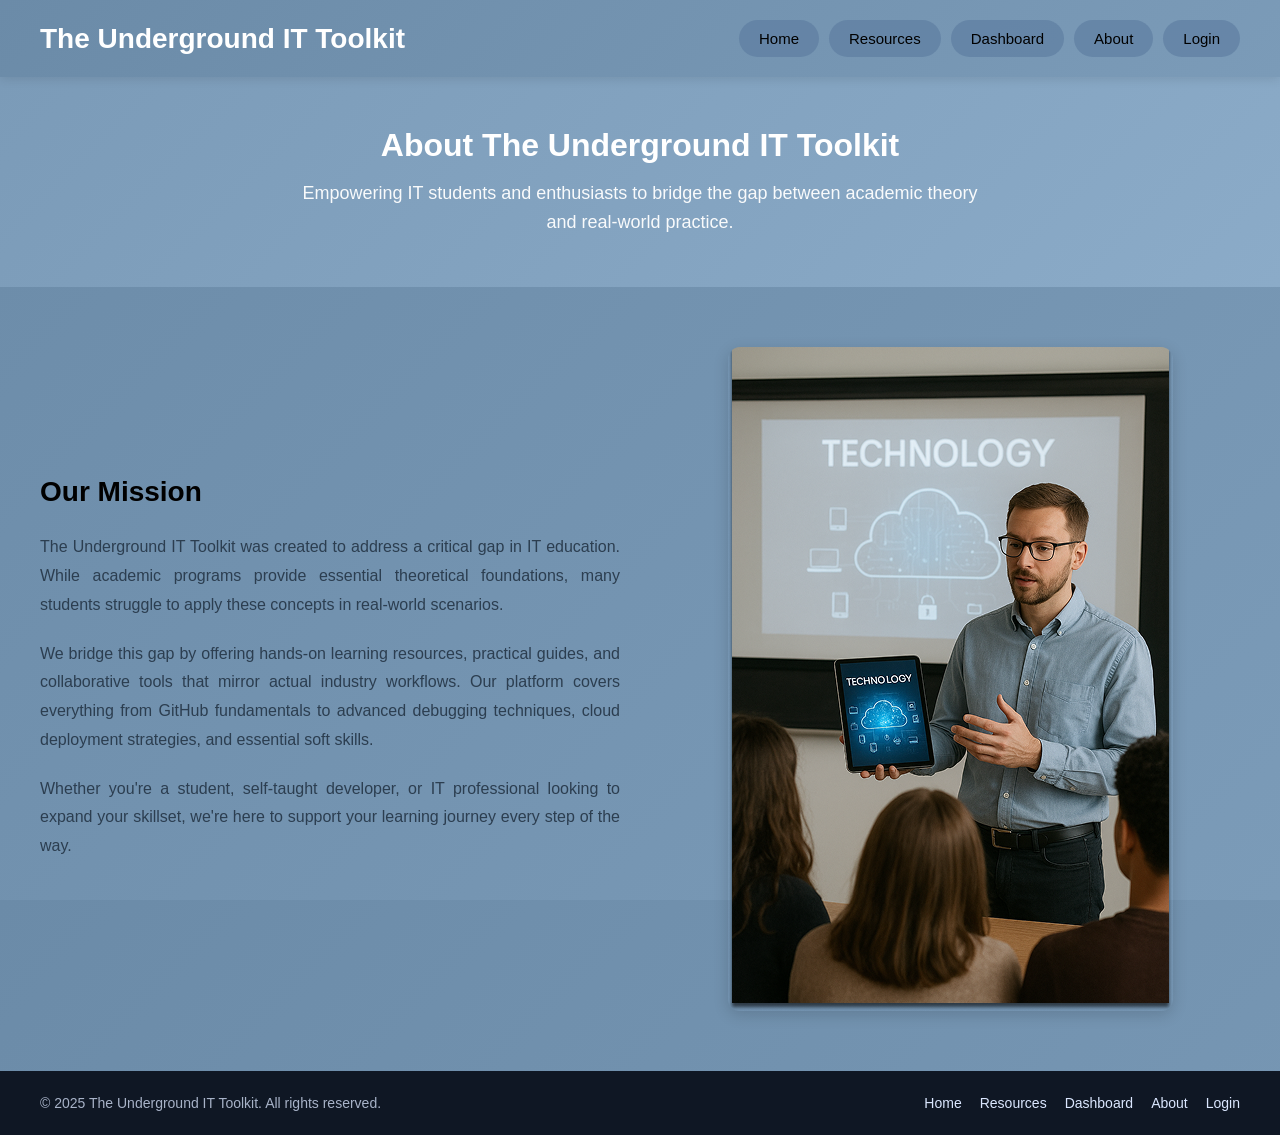
<file: about.html>
<!DOCTYPE html>
<html lang="en">
  <head>
    <meta charset="UTF-8" />
    <meta name="viewport" content="width=device-width, initial-scale=1.0" />
    <title>About | The Underground IT Toolkit</title>
    <link rel="stylesheet" href="about.css" />
  </head>
  <body>
    <div class="top">
      <a href="index.html" class="logo"><h1>The Underground IT Toolkit</h1></a>
      <button class="hamburger" onclick="toggleMenu()">☰</button>
      <nav>
        <a href="home.html">Home</a>
        <a href="resources.html">Resources</a>
        <a href="dashboard.html">Dashboard</a>
        <a href="about.html">About</a>
        <a href="login.html">Login</a>
      </nav>
    </div>

    <div class="upper">
      <h2 class="title-upper">About The Underground IT Toolkit</h2>
      <p class="p-upper">Empowering IT students and enthusiasts to bridge the gap between academic theory and real-world practice.</p>
    </div>

    <section class="mission-section">
      <div class="mission-content">
        <h3>Our Mission</h3>
        <p>
          The Underground IT Toolkit was created to address a critical gap in IT education. While academic programs provide essential theoretical foundations, many students struggle to apply these concepts in real-world scenarios.
        </p>
        <p>
          We bridge this gap by offering hands-on learning resources, practical guides, and collaborative tools that mirror actual industry workflows. Our platform covers everything from GitHub fundamentals to advanced debugging techniques, cloud deployment strategies, and essential soft skills.
        </p>
        <p>
          Whether you're a student, self-taught developer, or IT professional looking to expand your skillset, we're here to support your learning journey every step of the way.
        </p>
      </div>
      <div class="mission-image">
        <img src="about_logo.png" alt="Underground IT Toolkit Logo" />
      </div>
    </section>
    <footer>
      <div class="footer-left">
        <p>© 2025 The Underground IT Toolkit. All rights reserved.</p>
      </div>
      <div class="footer-right">
        <nav class="footer-nav" aria-label="footer navigation">
          <a href="home.html">Home</a>
          <a href="resources.html">Resources</a>
          <a href="dashboard.html">Dashboard</a>
          <a href="about.html">About</a>
          <a href="login.html">Login</a>
        </nav>
      </div>
    </footer>

    <script src="about.js"></script>
  </body>
</html>
</file>
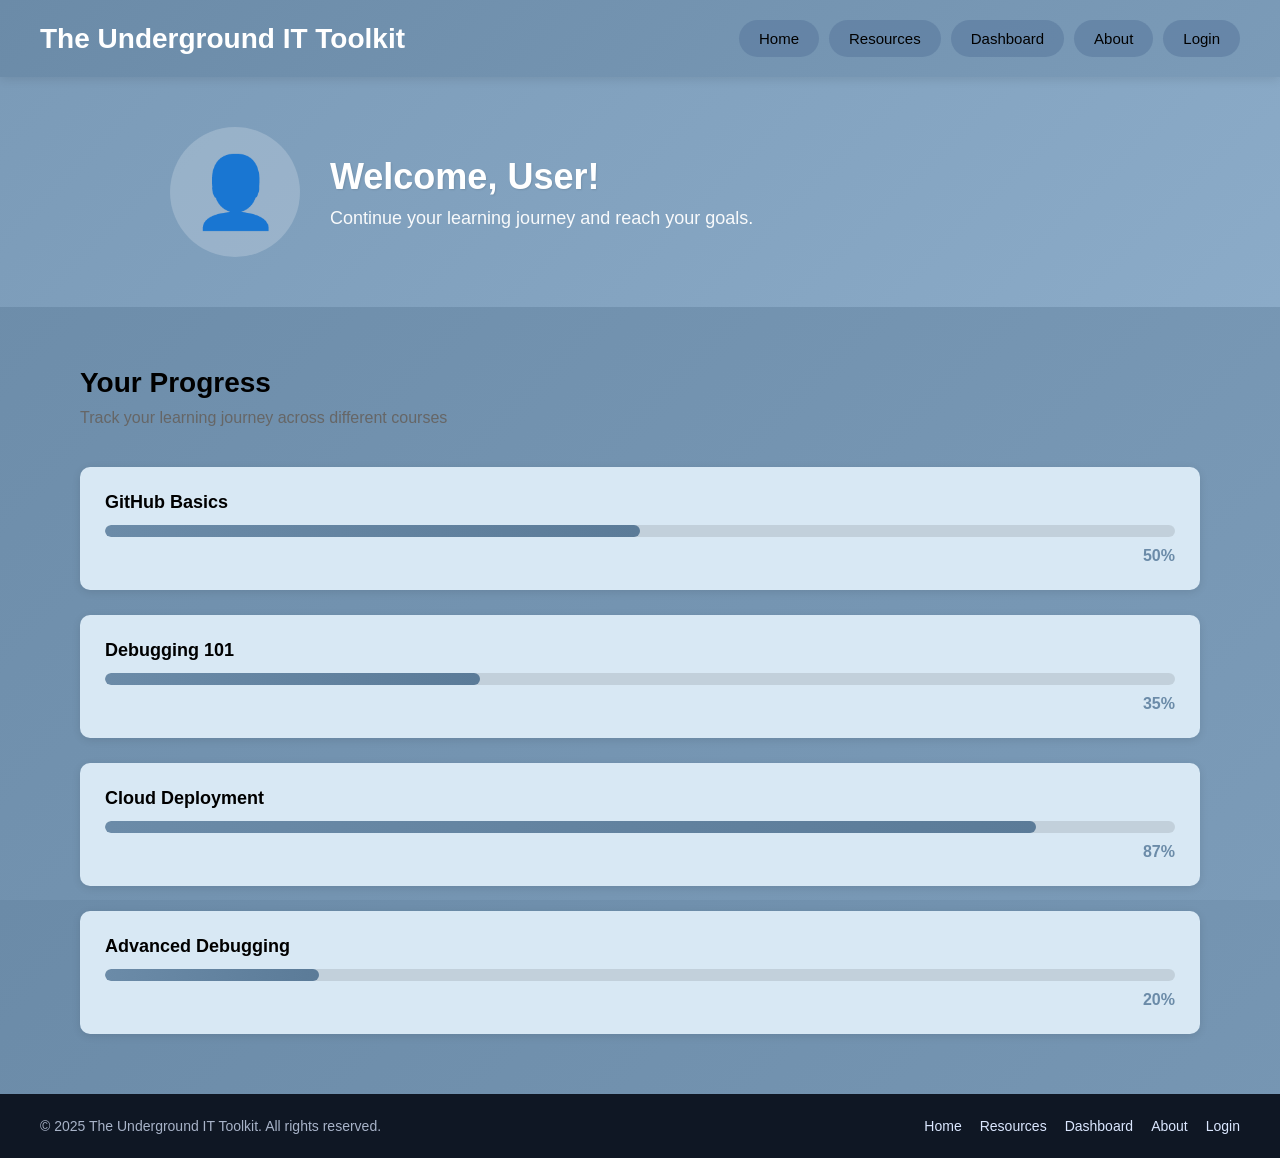
<file: dashboard.html>
<!DOCTYPE html>
<html lang="en">
  <head>
    <meta charset="UTF-8" />
    <meta name="viewport" content="width=device-width, initial-scale=1.0" />
    <title>Dashboard | The Underground IT Toolkit</title>
    <link rel="stylesheet" href="dashboard.css" />
  </head>
  <body>
    <div class="top">
      <a href="index.html" class="logo"><h1>The Underground IT Toolkit</h1></a>
      <button class="hamburger" onclick="toggleMenu()">☰</button>
      <nav>
        <a href="home.html">Home</a>
        <a href="resources.html">Resources</a>
        <a href="dashboard.html">Dashboard</a>
        <a href="about.html">About</a>
        <a href="login.html">Login</a>
      </nav>
    </div>

    <div class="user-section">
      <div class="user-avatar">👤</div>
      <div class="user-info">
        <h2>Welcome, User!</h2>
        <p>Continue your learning journey and reach your goals.</p>
      </div>
    </div>

    <section class="progress-container">
      <h3>Your Progress</h3>
      <p class="progress-subtitle">Track your learning journey across different courses</p>

      <div class="progress-cards">
        <div class="progress-card">
          <div class="course-name">GitHub Basics</div>
          <div class="progress-bar">
            <div class="progress-fill" style="width: 50%;"></div>
          </div>
          <div class="progress-percent">50%</div>
        </div>

        <div class="progress-card">
          <div class="course-name">Debugging 101</div>
          <div class="progress-bar">
            <div class="progress-fill" style="width: 35%;"></div>
          </div>
          <div class="progress-percent">35%</div>
        </div>

        <div class="progress-card">
          <div class="course-name">Cloud Deployment</div>
          <div class="progress-bar">
            <div class="progress-fill" style="width: 87%;"></div>
          </div>
          <div class="progress-percent">87%</div>
        </div>

        <div class="progress-card">
          <div class="course-name">Advanced Debugging</div>
          <div class="progress-bar">
            <div class="progress-fill" style="width: 20%;"></div>
          </div>
          <div class="progress-percent">20%</div>
        </div>
      </div>
    </section>

    <script src="dashboard.js"></script>
    
    <footer>
      <div class="footer-left">
        <p>© 2025 The Underground IT Toolkit. All rights reserved.</p>
      </div>
      <div class="footer-right">
        <nav class="footer-nav" aria-label="footer navigation">
          <a href="home.html">Home</a>
          <a href="resources.html">Resources</a>
          <a href="dashboard.html">Dashboard</a>
          <a href="about.html">About</a>
          <a href="login.html">Login</a>
        </nav>
      </div>
    </footer>
  </body>
</html>
</file>
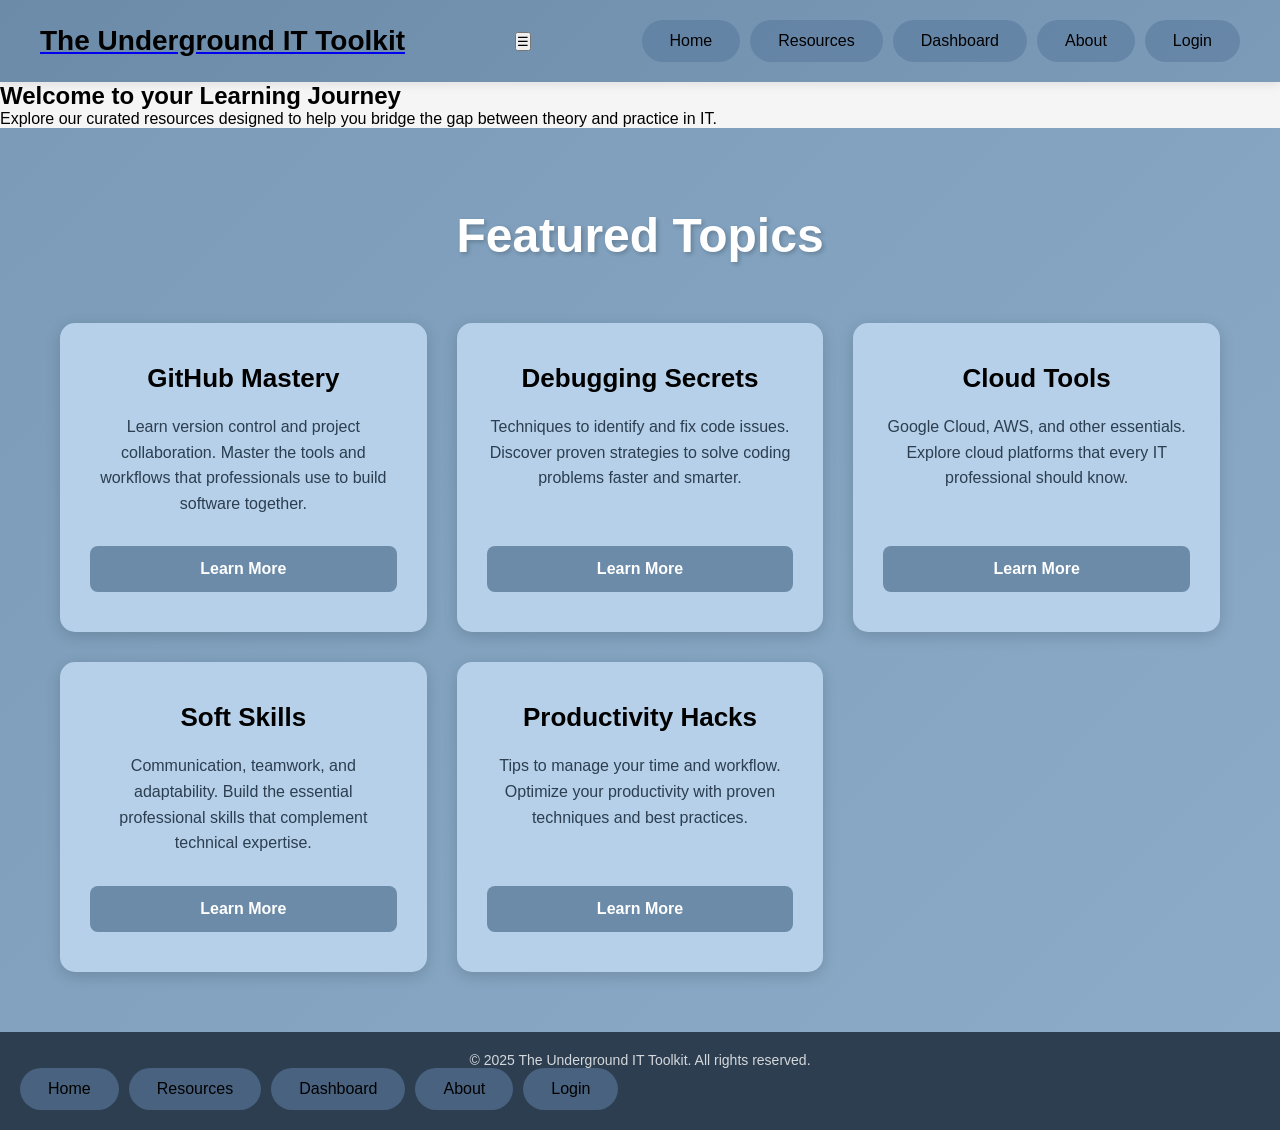
<file: home.html>
<!DOCTYPE html>
<html lang="en">
  <head>
    <meta charset="UTF-8" />
    <meta name="viewport" content="width=device-width, initial-scale=1.0" />
    <title>Home | The Underground IT Toolkit</title>
    <link rel="stylesheet" href="home.css" />
    <script src="home.js" defer></script>
  </head>
  <body>
    <div class="top">
      <a href="index.html" class="logo"><h1>The Underground IT Toolkit</h1></a>
      <button class="hamburger" onclick="toggleMenu()">☰</button>
      <nav>
        <a href="home.html">Home</a>
        <a href="resources.html">Resources</a>
        <a href="dashboard.html">Dashboard</a>
        <a href="about.html">About</a>
        <a href="login.html">Login</a>
      </nav>
    </div>
    <div class="upper">
        <h2 class="title-upper">Welcome to your Learning Journey</h2>
        <p class="p-upper">Explore our curated resources designed to help you bridge the gap between theory and practice in IT.</p>
    </div>

    <section class="content">
      <h2>Featured Topics</h2>
      <div class="cards">
        <div class="card">
          <h3>GitHub Mastery</h3>
          <p>
            Learn version control and project collaboration. Master the tools and workflows that professionals use to build software together.
          </p>
          <a href="#" class="btn">Learn More</a>
        </div>
        <div class="card">
          <h3>Debugging Secrets</h3>
          <p>
            Techniques to identify and fix code issues. Discover proven strategies to solve coding problems faster and smarter.
          </p>
          <a href="#" class="btn">Learn More</a>
        </div>
        <div class="card">
          <h3>Cloud Tools</h3>
          <p>
            Google Cloud, AWS, and other essentials. Explore cloud platforms that every IT professional should know.
          </p>
          <a href="#" class="btn">Learn More</a>
        </div>
        <div class="card">
          <h3>Soft Skills</h3>
          <p>
            Communication, teamwork, and adaptability. Build the essential professional skills that complement technical expertise.
          </p>
          <a href="#" class="btn">Learn More</a>
        </div>
        <div class="card">
          <h3>Productivity Hacks</h3>
          <p>
            Tips to manage your time and workflow. Optimize your productivity with proven techniques and best practices.
          </p>
          <a href="#" class="btn">Learn More</a>
        </div>
      </div>
    </section>
    <footer>
      <div class="footer-left">
        <p>© 2025 The Underground IT Toolkit. All rights reserved.</p>
      </div>

      <div class="footer-right">
        <nav class="footer-nav" aria-label="footer navigation">
          <a href="home.html">Home</a>
          <a href="resources.html">Resources</a>
          <a href="dashboard.html">Dashboard</a>
          <a href="about.html">About</a>
          <a href="login.html">Login</a>
        </nav>
      </div>
    </footer>
  </body>
</html>
</file>
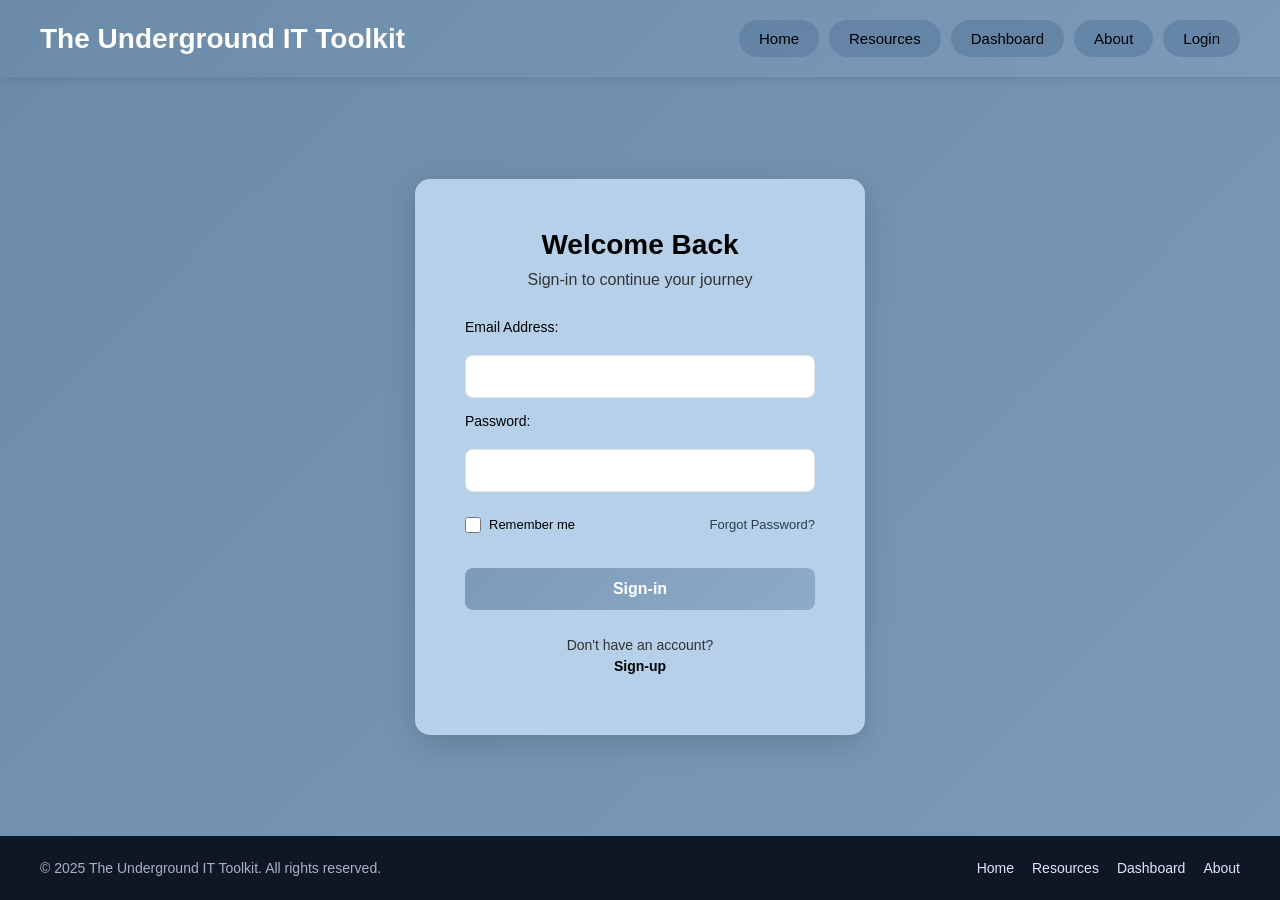
<file: login.html>
<!DOCTYPE html>
<html lang="en">
<head>
  <meta charset="UTF-8">
  <meta name="viewport" content="width=device-width, initial-scale=1.0">
  <title>Login | The Underground IT Toolkit</title>
  <link rel="stylesheet" href="login.css">
</head>
<body>
  <div class="top">
    <a href="index.html" class="logo"><h1>The Underground IT Toolkit</h1></a>
    <button class="hamburger" onclick="toggleMenu()">☰</button>
    <nav>
      <a href="index.html">Home</a>
      <a href="resources.html">Resources</a>
      <a href="dashboard.html">Dashboard</a>
      <a href="about.html">About</a>
      <a href="login.html">Login</a>
    </nav>
  </div>

  <section class="form-container">
    <div class="form-box">
      <h2>Welcome Back</h2>
      <p class="form-subtitle">Sign-in to continue your journey</p>
      <form>
        <label>Email Address:</label>
        <input type="email" required>
        <label>Password:</label>
        <input type="password" required>
        <div class="form-options">
          <label class="checkbox-label"><input type="checkbox"> Remember me</label>
          <a href="#" class="forgot-link">Forgot Password?</a>
        </div>
        <button class="btn-signin" type="submit">Sign-in</button>
      </form>
      <div class="form-footer">
        <p>Don't have an account?<br><a href="signup.html" class="signup-link">Sign-up</a></p>
      </div>
    </div>
  </section>

  <footer>
    <div class="footer-left">
      <p>© 2025 The Underground IT Toolkit. All rights reserved.</p>
    </div>
    <div class="footer-nav">
      <a href="index.html">Home</a>
      <a href="resources.html">Resources</a>
      <a href="dashboard.html">Dashboard</a>
      <a href="about.html">About</a>
    </div>
  </footer>

  <script src="login.js"></script>
</body>
</html>
</file>
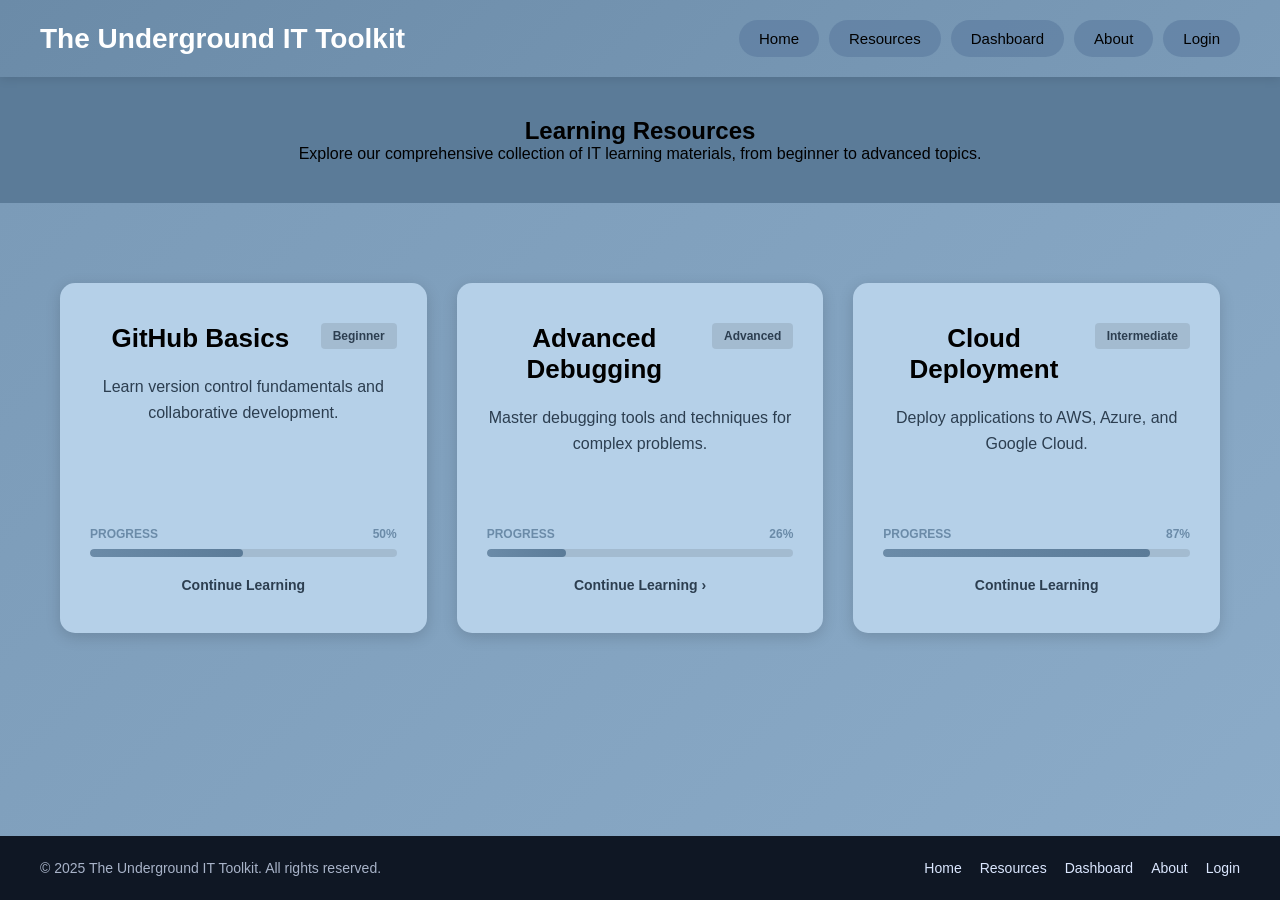
<file: resources.html>
<!DOCTYPE html>
<html lang="en">
  <head>
    <meta charset="UTF-8" />
    <meta name="viewport" content="width=device-width, initial-scale=1.0" />
    <title>Resources | The Underground IT Toolkit</title>
    <link rel="stylesheet" href="resources.css"/>
    <script src="resources.js" defer></script>
  </head>
  <body>
    <div class="top">
      <a href="index.html" class="logo"><h1>The Underground IT Toolkit</h1></a>
      <button class="hamburger" onclick="toggleMenu()">☰</button>
      <nav>
        <a href="home.html">Home</a>
        <a href="resources.html">Resources</a>
        <a href="dashboard.html">Dashboard</a>
        <a href="about.html">About</a>
        <a href="login.html">Login</a>
      </nav>
    </div>
    <div class="upper">
      <h2 class="title-upper">Learning Resources</h2>
      <p class="p-upper">Explore our comprehensive collection of IT learning materials, from beginner to advanced topics.</p>
    </div>

    <section class="content">
      <div class="cards">
        <div class="card">
          <div class="card-header">
            <h3>GitHub Basics</h3>
            <span class="level-badge">Beginner</span>
          </div>
          <p>Learn version control fundamentals and collaborative development.</p>
          <div class="progress-section">
            <div class="progress-label">
              <span>PROGRESS</span>
              <span class="progress-percent">50%</span>
            </div>
            <div class="progress-bar">
              <div class="progress-fill" style="width: 50%;"></div>
            </div>
          </div>
          <a href="#" class="continue-link">Continue Learning</a>
        </div>

        <div class="card">
          <div class="card-header">
            <h3>Advanced Debugging</h3>
            <span class="level-badge">Advanced</span>
          </div>
          <p>Master debugging tools and techniques for complex problems.</p>
          <div class="progress-section">
            <div class="progress-label">
              <span>PROGRESS</span>
              <span class="progress-percent">26%</span>
            </div>
            <div class="progress-bar">
              <div class="progress-fill" style="width: 26%;"></div>
            </div>
          </div>
          <a href="#" class="continue-link">Continue Learning ›</a>
        </div>

        <div class="card">
          <div class="card-header">
            <h3>Cloud Deployment</h3>
            <span class="level-badge">Intermediate</span>
          </div>
          <p>Deploy applications to AWS, Azure, and Google Cloud.</p>
          <div class="progress-section">
            <div class="progress-label">
              <span>PROGRESS</span>
              <span class="progress-percent">87%</span>
            </div>
            <div class="progress-bar">
              <div class="progress-fill" style="width: 87%;"></div>
            </div>
          </div>
          <a href="#" class="continue-link">Continue Learning</a>
        </div>
      </div>
    </section>

    <footer>
      <div class="footer-left">
        <p>© 2025 The Underground IT Toolkit. All rights reserved.</p>
      </div>
      <div class="footer-right">
        <nav class="footer-nav" aria-label="footer navigation">
          <a href="home.html">Home</a>
          <a href="resources.html">Resources</a>
          <a href="dashboard.html">Dashboard</a>
          <a href="about.html">About</a>
          <a href="login.html">Login</a>
        </nav>
      </div>
    </footer>
  </body>
</html>
</file>
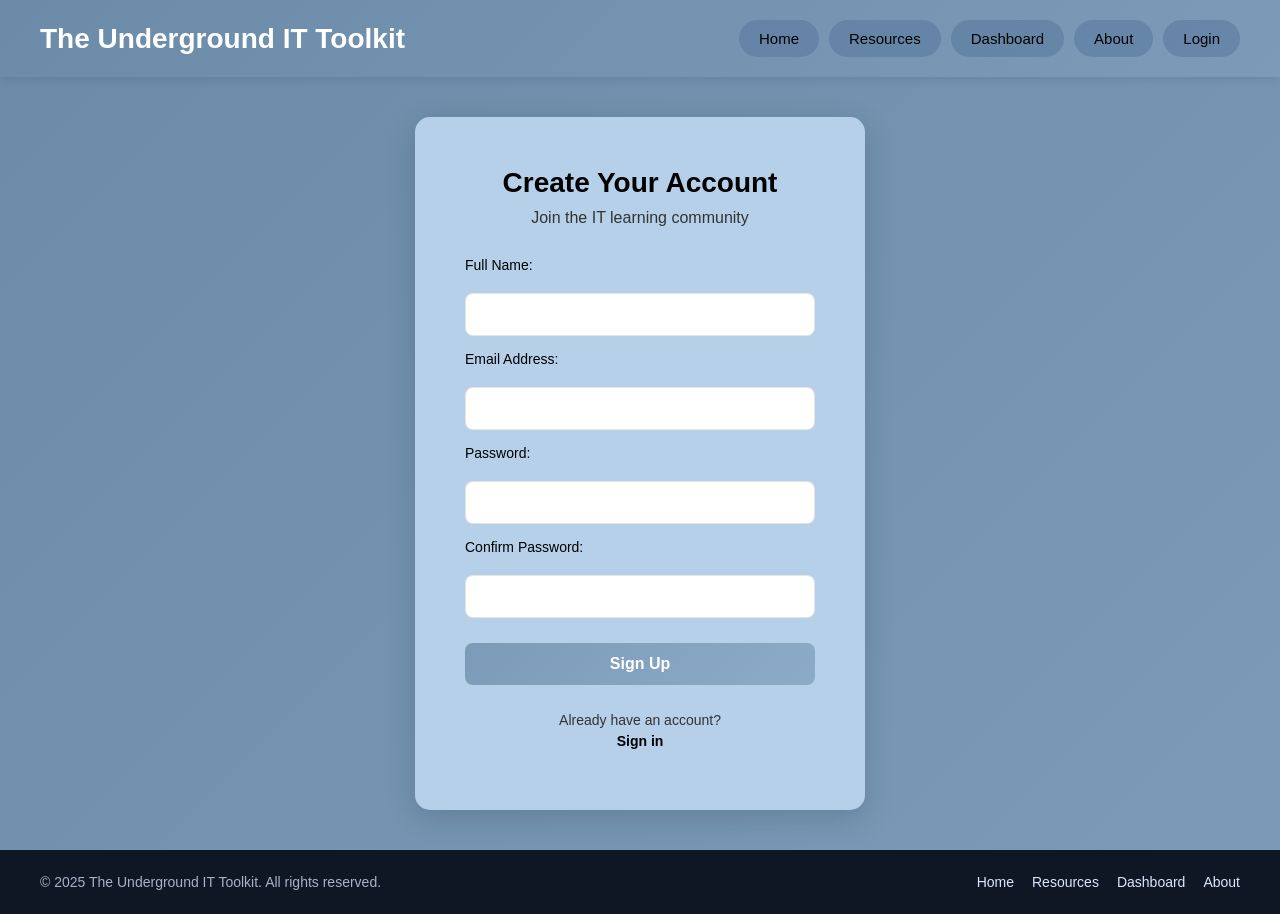
<file: signup.html>
<!DOCTYPE html>
<html lang="en">
<head>
  <meta charset="UTF-8">
  <meta name="viewport" content="width=device-width, initial-scale=1.0">
  <title>Sign Up | The Underground IT Toolkit</title>
  <link rel="stylesheet" href="signup.css">
</head>
<body>
  <div class="top">
    <a href="index.html" class="logo"><h1>The Underground IT Toolkit</h1></a>
    <button class="hamburger" onclick="toggleMenu()">☰</button>
    <nav>
      <a href="index.html">Home</a>
      <a href="resources.html">Resources</a>
      <a href="dashboard.html">Dashboard</a>
      <a href="about.html">About</a>
      <a href="login.html">Login</a>
    </nav>
  </div>

  <section class="form-container">
    <div class="form-box">
      <h2>Create Your Account</h2>
      <p class="form-subtitle">Join the IT learning community</p>
      <form>
        <label>Full Name:</label>
        <input type="text" required>
        <label>Email Address:</label>
        <input type="email" required>
        <label>Password:</label>
        <input type="password" required>
        <label>Confirm Password:</label>
        <input type="password" required>
        <button class="btn-signin" type="submit">Sign Up</button>
      </form>
      <div class="form-footer">
        <p>Already have an account?<br><a href="login.html" class="signup-link">Sign in</a></p>
      </div>
    </div>
  </section>

  <footer>
    <div class="footer-left">
      <p>© 2025 The Underground IT Toolkit. All rights reserved.</p>
    </div>
    <div class="footer-nav">
      <a href="index.html">Home</a>
      <a href="resources.html">Resources</a>
      <a href="dashboard.html">Dashboard</a>
      <a href="about.html">About</a>
    </div>
  </footer>

  <script src="signup.js"></script>
</body>
</html>
</file>
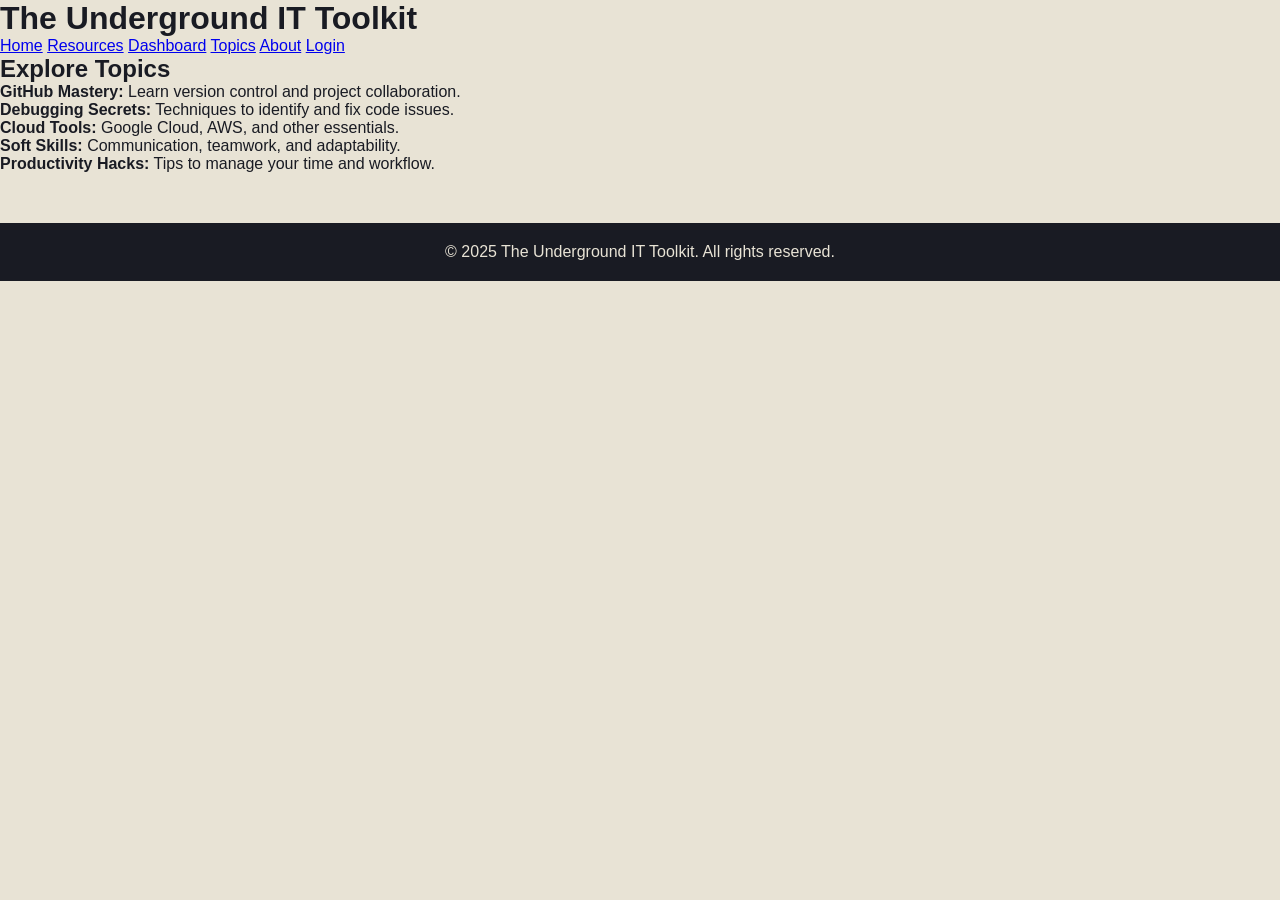
<file: topics.html>
<!DOCTYPE html>
<html lang="en">
  <head>
    <meta charset="UTF-8" />
    <meta name="viewport" content="width=device-width, initial-scale=1.0" />
    <title>Topics | The Underground IT Toolkit</title>
    <link rel="stylesheet" href="style.css" />
  </head>
  <body>
    <div class="top">
      <h1>The Underground IT Toolkit</h1>
      <nav>
        <a href="index.html">Home</a>
        <a href="resources.html">Resources</a>
        <a href="dashboard.html">Dashboard</a>
        <a href="topics.html">Topics</a>
        <a href="about.html">About</a>
        <a href="login.html">Login</a>
      </nav>
    </div>

    <section class="content">
      <h2>Explore Topics</h2>
      <ul class="topics-list">
        <li>
          <strong>GitHub Mastery:</strong> Learn version control and project
          collaboration.
        </li>
        <li>
          <strong>Debugging Secrets:</strong> Techniques to identify and fix
          code issues.
        </li>
        <li>
          <strong>Cloud Tools:</strong> Google Cloud, AWS, and other essentials.
        </li>
        <li>
          <strong>Soft Skills:</strong> Communication, teamwork, and
          adaptability.
        </li>
        <li>
          <strong>Productivity Hacks:</strong> Tips to manage your time and
          workflow.
        </li>
      </ul>
    </section>
    <script>
      document.querySelectorAll("a").forEach((link) => {
        link.addEventListener("click", (e) => {
          const href = link.getAttribute("href");
          if (href && !href.startsWith("#")) {
            e.preventDefault();
            document.body.style.animation = "fadeOut 0.4s ease-in forwards";
            setTimeout(() => (window.location.href = href), 400);
          }
        });
      });
    </script>
    <footer>
      <p>© 2025 The Underground IT Toolkit. All rights reserved.</p>
    </footer>
  </body>
</html>
</file>
<file: about.css>
/* about.css */

* {
    margin: 0;
    padding: 0;
    box-sizing: border-box;
}

html, body {
    height: 100%;
    font-family: 'Segoe UI', Tahoma, Geneva, Verdana, sans-serif;
}

body {
    display: flex;
    flex-direction: column;
    min-height: 100vh;
    background: linear-gradient(135deg, #6B8BA8 0%, #7B9BB8 100%);
    animation: fadeIn 0.4s ease-in;
}

@keyframes fadeIn {
    from {
        opacity: 0;
    }
    to {
        opacity: 1;
    }
}

@keyframes fadeOut {
    from {
        opacity: 1;
    }
    to {
        opacity: 0;
    }
}

/* Top Navigation Bar */
.top {
    background: linear-gradient(135deg, #6B8BA8 0%, #7B9BB8 100%);
    padding: 20px 40px;
    box-shadow: 0 2px 10px rgba(0, 0, 0, 0.1);
    display: flex;
    justify-content: space-between;
    align-items: center;
    gap: 20px;
    position: sticky;
    top: 0;
    z-index: 2000;
}

.top h1 {
    font-size: 28px;
    font-weight: bold;
    color: white;
    margin: 0;
}

.logo {
    text-decoration: none;
    color: inherit;
    cursor: pointer;
    transition: color 0.3s ease;
}

.logo:hover {
    color: #D4E4F7;
}

.logo h1:hover {
    color: #D4E4F7;
}

.hamburger {
    display: none;
    background: none;
    border: none;
    color: #000;
    font-size: 28px;
    cursor: pointer;
    padding: 0;
    transition: transform 0.3s ease;
    margin-left: auto;
}

.hamburger.active {
    transform: rotate(90deg);
}

nav {
    display: flex;
    gap: 10px;
    margin-left: auto;
}

nav a {
    padding: 10px 20px;
    background-color: rgba(91, 123, 158, 0.6);
    color: #000;
    text-decoration: none;
    font-weight: 500;
    font-size: 15px;
    border-radius: 20px;
    transition: all 0.3s;
}

nav a:hover {
    background-color: rgba(74, 107, 138, 0.8);
    color: white;
    transform: translateY(-2px);
}

/* Hero Section */
.upper {
    display: flex;
    flex-direction: column;
    align-items: center;
    justify-content: center;
    background: linear-gradient(135deg, #7B9BB8 0%, #8BABC8 100%);
    padding: 50px 40px;
    text-align: center;
    color: white;
}

.title-upper {
    font-size: 32px;
    font-weight: bold;
    margin-bottom: 15px;
}

.p-upper {
    font-size: 18px;
    max-width: 700px;
    line-height: 1.6;
    opacity: 0.95;
}

/* Mission Section */
.mission-section {
    flex: 1;
    display: flex;
    gap: 40px;
    align-items: center;
    padding: 60px 40px;
    max-width: 1300px;
    margin: 0 auto;
    width: 100%;
}

.mission-content {
    flex: 1;
}

.mission-content h3 {
    font-size: 28px;
    color: #000;
    margin-bottom: 25px;
    font-weight: 600;
}

.mission-content p {
    font-size: 16px;
    color: #2C3E50;
    margin-bottom: 20px;
    line-height: 1.8;
    text-align: justify;
}

.mission-image {
    flex: 1;
    display: flex;
    align-items: center;
    justify-content: center;
}

.mission-image img {
    max-width: 100%;
    height: auto;
    border-radius: 12px;
    box-shadow: 0 4px 15px rgba(0, 0, 0, 0.15);
    transition: all 0.3s ease;
}

.mission-image img:hover {
    transform: translateY(-5px);
    box-shadow: 0 8px 25px rgba(0, 0, 0, 0.25);
}

/* Footer */
footer {
    background-color: #0f1724;
    color: #dbe7ff;
    display: flex;
    justify-content: space-between;
    align-items: center;
    padding: 24px 40px;
    margin-top: auto;
    gap: 20px;
}

footer p {
    font-size: 14px;
    opacity: 0.8;
}

footer .footer-left p {
    margin: 0;
    font-size: 14px;
    opacity: 0.75;
}

.footer-nav {
    display: flex;
    gap: 18px;
    align-items: center;
}

.footer-nav a {
    color: #dbe7ff;
    text-decoration: none;
    text-transform: none;
    font-weight: 400;
    font-size: 14px;
    letter-spacing: normal;
    padding: 0;
    background-color: transparent;
    border-radius: 0;
    transition: color 0.18s ease, opacity 0.18s ease;
}

.footer-nav a:hover {
    opacity: 0.9;
    transform: none;
    background-color: transparent;
    text-decoration: underline;
}

/* Responsive Design */
@media (max-width: 900px) {
    nav { display: none !important; }
    nav.active { display: flex !important; }
    .hamburger { display: block !important; }
}

@media (max-width: 768px) {
    .top {
        flex-wrap: nowrap;
        padding: 15px 20px;
        gap: 10px;
        position: sticky;
    }

    .top h1 {
        font-size: 22px;
    }

    .hamburger {
        display: block;
        font-size: 24px;
        padding: 5px;
        margin-left: auto;
        z-index: 1100;
    }

    nav {
        flex-direction: column;
        gap: 0;
        display: none;
        justify-content: flex-start;
        position: absolute;
        top: 65px;
        right: 20px;
        left: auto;
        width: max-content;
        min-width: 140px;
        background-color: #6B8BA8;
        border-radius: 8px;
        box-shadow: 0 6px 18px rgba(0,0,0,0.15);
        z-index: 1000;
        overflow: hidden;
        animation: slideDown 0.28s ease;
        transform-origin: top right;
    }

    nav.active {
        display: flex;
    }

    nav a {
        display: block;
        padding: 10px 18px;
        border-radius: 0;
        background-color: transparent;
        color: white;
        font-size: 15px;
        text-align: right;
        white-space: nowrap;
    }

    nav a:hover {
        background-color: rgba(91,123,158,0.18);
        color: white;
        transform: none;
    }

    .upper {
        padding: 30px 20px;
    }

    .title-upper {
        font-size: 26px;
    }

    .p-upper {
        font-size: 16px;
    }

    .mission-section {
        flex-direction: column;
        padding: 40px 20px;
        gap: 30px;
    }

    .mission-content h3 {
        font-size: 24px;
    }

    .mission-content p {
        font-size: 15px;
        text-align: left;
    }

    .mission-image {
        width: 100%;
    }

    .mission-image img {
        max-width: 100%;
    }

    .connect-section {
        padding: 30px 20px;
    }

    .connect-section h3 {
        font-size: 20px;
    }

    footer {
        flex-direction: column;
        align-items: center;
        text-align: center;
        padding: 18px;
    }

    .footer-nav {
        margin-top: 10px;
        gap: 12px;
        flex-wrap: wrap;
        justify-content: center;
    }

    .footer-nav a {
        font-size: 12px;
    }
}

@media (max-width: 480px) {
    .top {
        padding: 12px 15px;
        gap: 8px;
    }

    .top h1 {
        font-size: 18px;
    }

    .hamburger {
        font-size: 20px;
        padding: 4px;
    }

    .upper {
        padding: 20px 15px;
    }

    .title-upper {
        font-size: 22px;
    }

    .p-upper {
        font-size: 14px;
    }

    .mission-section {
        padding: 20px 15px;
    }

    .mission-content h3 {
        font-size: 20px;
    }

    .mission-content p {
        font-size: 14px;
    }

    .connect-section {
        padding: 20px 15px;
    }

    .connect-section h3 {
        font-size: 18px;
    }
}

@keyframes slideDown {
    from {
        opacity: 0;
        transform: translateY(-10px);
    }
    to {
        opacity: 1;
        transform: translateY(0);
    }
}
</file>
<file: dashboard.css>
/* style.css - Dashboard */

* {
    margin: 0;
    padding: 0;
    box-sizing: border-box;
}

html, body {
    height: 100%;
    font-family: 'Segoe UI', Tahoma, Geneva, Verdana, sans-serif;
}

body {
    display: flex;
    flex-direction: column;
    min-height: 100vh;
    background: linear-gradient(135deg, #6B8BA8 0%, #7B9BB8 100%);
    animation: fadeIn 0.4s ease-in;
}

@keyframes fadeIn {
    from {
        opacity: 0;
    }
    to {
        opacity: 1;
    }
}

@keyframes fadeOut {
    from {
        opacity: 1;
    }
    to {
        opacity: 0;
    }
}

/* Top Navigation Bar */
.top {
    background: linear-gradient(135deg, #6B8BA8 0%, #7B9BB8 100%);
    padding: 20px 40px;
    box-shadow: 0 2px 10px rgba(0, 0, 0, 0.1);
    display: flex;
    justify-content: space-between;
    align-items: center;
    gap: 20px;
    position: sticky;
    top: 0;
    z-index: 2000;
}

.top h1 {
    font-size: 28px;
    font-weight: bold;
    color: white;
    margin: 0;
}

.logo {
    text-decoration: none;
    color: inherit;
    cursor: pointer;
    transition: color 0.3s ease;
}

.logo:hover {
    color: #D4E4F7;
}

.logo h1:hover {
    color: #D4E4F7;
}

.hamburger {
    display: none;
    background: none;
    border: none;
    color: #000;
    font-size: 28px;
    cursor: pointer;
    padding: 0;
    transition: transform 0.3s ease;
    margin-left: auto;
}

.hamburger.active {
    transform: rotate(90deg);
}

nav {
    display: flex;
    gap: 10px;
    margin-left: auto;
}

nav a {
    padding: 10px 20px;
    background-color: rgba(91, 123, 158, 0.6);
    color: #000;
    text-decoration: none;
    font-weight: 500;
    font-size: 15px;
    border-radius: 20px;
    transition: all 0.3s;
}

nav a:hover {
    background-color: rgba(74, 107, 138, 0.8);
    color: white;
    transform: translateY(-2px);
}

/* User Welcome Section */
.user-section {
    background: linear-gradient(135deg, #7B9BB8 0%, #8BABC8 100%);;
    padding: 50px 40px;
    padding-left: 170px;
    display: flex;
    align-items: center;
    gap: 30px;
    color: white;
}

.user-avatar {
    font-size: 70px;
    width: 130px;
    height: 130px;
    background-color: rgba(255, 255, 255, 0.2);
    border-radius: 50%;
    display: flex;
    align-items: center;
    justify-content: center;
    flex-shrink: 0;
}

.user-info h2 {
    font-size: 36px;
    font-weight: bold;
    margin-bottom: 10px;
    text-shadow: 1px 1px 2px rgba(0, 0, 0, 0.1);
}

.user-info p {
    font-size: 18px;
    opacity: 0.95;
}

/* Progress Section */
.progress-container {
    flex: 1;
    padding: 60px 40px;
    max-width: 1200px;
    margin: 0 auto;
    width: 100%;
}

.progress-container h3 {
    font-size: 28px;
    color: #000;
    margin-bottom: 10px;
    font-weight: 600;
}

.progress-subtitle {
    font-size: 16px;
    color: #666;
    margin-bottom: 40px;
}

.progress-cards {
    display: flex;
    flex-direction: column;
    gap: 25px;
}

.progress-card {
    background-color: #D8E8F4;
    padding: 25px;
    border-radius: 10px;
    box-shadow: 0 2px 8px rgba(0, 0, 0, 0.1);
}

.course-name {
    font-size: 18px;
    font-weight: 600;
    color: #000;
    margin-bottom: 12px;
}

.progress-bar {
    width: 100%;
    height: 12px;
    background-color: rgba(0, 0, 0, 0.1);
    border-radius: 6px;
    overflow: hidden;
    margin-bottom: 10px;
}

.progress-fill {
    height: 100%;
    background: linear-gradient(90deg, #6B8BA8 0%, #5B7B98 100%);
    border-radius: 6px;
    transition: width 0.3s ease;
}

.progress-percent {
    text-align: right;
    font-size: 16px;
    font-weight: 600;
    color: #6B8BA8;
}

/* Footer */
footer {
    background-color: #0f1724;
    color: #dbe7ff;
    display: flex;
    justify-content: space-between;
    align-items: center;
    padding: 24px 40px;
    margin-top: auto;
    gap: 20px;
}

footer p {
    font-size: 14px;
    opacity: 0.8;
}

footer .footer-left p {
    margin: 0;
    font-size: 14px;
    opacity: 0.75;
}

.footer-nav {
    display: flex;
    gap: 18px;
    align-items: center;
}

.footer-nav a {
    color: #dbe7ff;
    text-decoration: none;
    text-transform: none;
    font-weight: 400;
    font-size: 14px;
    letter-spacing: normal;
    padding: 0;
    background-color: transparent;
    border-radius: 0;
    transition: color 0.18s ease, opacity 0.18s ease;
}

.footer-nav a:hover {
    opacity: 0.9;
    transform: none;
    background-color: transparent;
    text-decoration: underline;
}

/* Responsive: Mobile Navigation */
@media (max-width: 900px) {
    nav { display: none !important; }
    nav.active { display: flex !important; }
    .hamburger { display: block !important; }
}

@media (max-width: 768px) {
    .top {
        flex-wrap: nowrap;
        padding: 15px 20px;
        gap: 10px;
        position: sticky;
    }

    .top h1 {
        font-size: 22px;
    }

    .hamburger {
        display: block;
        font-size: 24px;
        padding: 5px;
        margin-left: auto;
        z-index: 1100;
    }

    nav {
        flex-direction: column;
        gap: 0;
        display: none;
        justify-content: flex-start;
        position: absolute;
        top: 65px;
        right: 20px;
        left: auto;
        width: max-content;
        min-width: 140px;
        background-color: #6B8BA8;
        border-radius: 8px;
        box-shadow: 0 6px 18px rgba(0,0,0,0.15);
        z-index: 1000;
        overflow: hidden;
        animation: slideDown 0.28s ease;
        transform-origin: top right;
    }

    nav.active {
        display: flex;
    }

    nav a {
        display: block;
        padding: 10px 18px;
        border-radius: 0;
        background-color: transparent;
        color: white;
        font-size: 15px;
        text-align: right;
        white-space: nowrap;
    }

    nav a:hover {
        background-color: rgba(91,123,158,0.18);
        color: white;
        transform: none;
    }

    .user-section {
        padding: 30px 20px;
        flex-direction: column;
        text-align: center;
    }

    .user-avatar {
        width: 100px;
        height: 100px;
        font-size: 60px;
    }

    .user-info h2 {
        font-size: 28px;
    }

    .user-info p {
        font-size: 16px;
    }

    .progress-container {
        padding: 40px 20px;
    }

    .progress-container h3 {
        font-size: 24px;
    }

    footer {
        flex-direction: column;
        align-items: center;
        text-align: center;
        padding: 18px;
    }

    .footer-nav {
        margin-top: 10px;
        gap: 12px;
        flex-wrap: wrap;
        justify-content: center;
    }

    .footer-nav a {
        font-size: 12px;
    }
}

@media (max-width: 480px) {
    .top {
        padding: 12px 15px;
        gap: 8px;
    }

    .top h1 {
        font-size: 18px;
    }

    .hamburger {
        font-size: 20px;
        padding: 4px;
    }

    .user-section {
        padding: 20px 15px;
    }

    .user-avatar {
        width: 80px;
        height: 80px;
        font-size: 50px;
    }

    .user-info h2 {
        font-size: 22px;
    }

    .user-info p {
        font-size: 14px;
    }

    .progress-container {
        padding: 20px 15px;
    }

    .progress-container h3 {
        font-size: 20px;
    }

    .progress-card {
        padding: 15px;
    }

    .course-name {
        font-size: 16px;
    }
}

@keyframes slideDown {
    from {
        opacity: 0;
        transform: translateY(-10px);
    }
    to {
        opacity: 1;
        transform: translateY(0);
    }
}
</file>
<file: home.css>
/* style.css */

* {
    margin: 0;
    padding: 0;
    box-sizing: border-box;
}

html, body {
    height: 100%;
    font-family: 'Segoe UI', Tahoma, Geneva, Verdana, sans-serif;
}

body {
    display: flex;
    flex-direction: column;
    min-height: 100vh;
    background-color: #f5f5f5;
    animation: fadeIn 0.4s ease-in;
}

@keyframes fadeIn {
    from {
        opacity: 0;
    }
    to {
        opacity: 1;
    }
}

@keyframes fadeOut {
    from {
        opacity: 1;
    }
    to {
        opacity: 0;
    }
}

/* Top Navigation Bar */
.top {
    background: linear-gradient(135deg, #6B8BA8 0%, #7B9BB8 100%);
    padding: 20px 40px;
    box-shadow: 0 2px 10px rgba(0, 0, 0, 0.1);
    display: flex;
    justify-content: space-between;
    align-items: center;
}

.top h1 {
    font-size: 28px;
    font-weight: bold;
    color: #000;
}

nav {
    display: flex;
    gap: 10px;
}

nav a {
    padding: 12px 28px;
    background-color: rgba(91, 123, 158, 0.6);
    color: #000;
    text-decoration: none;
    font-weight: 500;
    font-size: 16px;
    border-radius: 25px;
    transition: all 0.3s;
}

nav a:hover {
    background-color: rgba(74, 107, 138, 0.8);
    color: white;
    transform: translateY(-2px);
}

/* Hero Section with Background */
.content {
    flex: 1;
    background: linear-gradient(135deg, #7B9BB8 0%, #8BABC8 100%);
    padding: 80px 40px 60px;
    text-align: center;
    color: white;
}

.content h2 {
    font-size: 48px;
    margin-bottom: 60px;
    text-shadow: 2px 2px 4px rgba(0, 0, 0, 0.2);
    font-weight: bold;
}

.content > p {
    font-size: 20px;
    margin-bottom: 50px;
    max-width: 800px;
    margin-left: auto;
    margin-right: auto;
    opacity: 0.95;
}

/* Cards Container */
.cards {
    display: grid;
    grid-template-columns: repeat(3, 1fr);
    gap: 30px;
    max-width: 1400px;
    margin: 0 auto;
    padding: 0 20px;
}

/* Individual Card */
.card {
    background-color: #B5D0E8;
    border-radius: 15px;
    padding: 40px 30px;
    box-shadow: 0 4px 15px rgba(0, 0, 0, 0.15);
    transition: all 0.3s;
    display: flex;
    flex-direction: column;
    min-height: 300px;
}

.card:hover {
    transform: translateY(-5px);
    box-shadow: 0 8px 25px rgba(0, 0, 0, 0.25);
}

.card h3 {
    font-size: 26px;
    color: #000;
    margin-bottom: 20px;
    font-weight: 600;
}

.card p {
    font-size: 16px;
    color: #2C3E50;
    margin-bottom: 30px;
    line-height: 1.6;
    flex: 1;
}

/* Button */
.btn {
    display: inline-block;
    padding: 14px 40px;
    background-color: #6B8BA8;
    color: #fff;
    text-decoration: none;
    font-weight: 600;
    font-size: 16px;
    border-radius: 8px;
    transition: all 0.3s;
    margin-top: auto;
}

.btn:hover {
    background-color: #5B7B98;
    transform: scale(1.05);
}

/* Footer */
footer {
    background-color: #2C3E50;
    color: white;
    text-align: center;
    padding: 20px;
    margin-top: auto;
}

footer p {
    font-size: 14px;
    opacity: 0.8;
}

/* Responsive Design */
@media (max-width: 1024px) {
    .cards {
        grid-template-columns: repeat(2, 1fr);
    }
}

@media (max-width: 768px) {
    .top {
        flex-direction: column;
        align-items: flex-start;
        padding: 15px 20px;
        gap: 15px;
    }

    .top h1 {
        font-size: 22px;
    }

    nav {
        flex-wrap: wrap;
        gap: 8px;
        width: 100%;
    }

    nav a {
        padding: 10px 15px;
        font-size: 14px;
    }

    .content {
        padding: 50px 20px 40px;
    }

    .content h2 {
        font-size: 36px;
    }

    .cards {
        grid-template-columns: 1fr;
        gap: 20px;
    }
}

@media (max-width: 480px) {
    .top h1 {
        font-size: 18px;
    }

    .content h2 {
        font-size: 32px;
    }

    nav a {
        padding: 8px 12px;
        font-size: 13px;
    }
}
</file>
<file: login.css>
/* login.css */

* {
    margin: 0;
    padding: 0;
    box-sizing: border-box;
}

html, body {
    height: 100%;
    font-family: 'Segoe UI', Tahoma, Geneva, Verdana, sans-serif;
}

body {
    display: flex;
    flex-direction: column;
    min-height: 100vh;
    background: linear-gradient(135deg, #6B8BA8 0%, #7B9BB8 100%);
    animation: fadeIn 0.4s ease-in;
}

@keyframes fadeIn {
    from {
        opacity: 0;
    }
    to {
        opacity: 1;
    }
}

@keyframes fadeOut {
    from {
        opacity: 1;
    }
    to {
        opacity: 0;
    }
}

@keyframes slideDown {
    from {
        opacity: 0;
        transform: translateY(-10px);
    }
    to {
        opacity: 1;
        transform: translateY(0);
    }
}

/* Top Navigation Bar */
.top {
    background: linear-gradient(135deg, #6B8BA8 0%, #7B9BB8 100%);
    padding: 20px 40px;
    box-shadow: 0 2px 10px rgba(0, 0, 0, 0.1);
    display: flex;
    justify-content: space-between;
    align-items: center;
    gap: 20px;
    position: sticky;
    top: 0;
    z-index: 2000;
}

.top h1 {
    font-size: 28px;
    font-weight: bold;
    color: white;
    margin: 0;
}

.logo {
    text-decoration: none;
    color: inherit;
    cursor: pointer;
    transition: color 0.3s ease;
}

.logo:hover {
    color: #D4E4F7;
}

.logo h1:hover {
    color: #D4E4F7;
}

.hamburger {
    display: none;
    background: none;
    border: none;
    color: #000;
    font-size: 28px;
    cursor: pointer;
    padding: 0;
    transition: transform 0.3s ease;
    margin-left: auto;
}

.hamburger.active {
    transform: rotate(90deg);
}

nav {
    display: flex;
    gap: 10px;
    margin-left: auto;
}

nav a {
    padding: 10px 20px;
    background-color: rgba(91, 123, 158, 0.6);
    color: #000;
    text-decoration: none;
    font-weight: 500;
    font-size: 15px;
    border-radius: 20px;
    transition: all 0.3s;
}

nav a:hover {
    background-color: rgba(74, 107, 138, 0.8);
    color: white;
    transform: translateY(-2px);
}

/* Form Container */
.form-container {
    flex: 1;
    display: flex;
    align-items: center;
    justify-content: center;
    padding: 40px 20px;
}

.form-box {
    background-color: #B5D0E8;
    border-radius: 15px;
    padding: 50px;
    width: 100%;
    max-width: 450px;
    box-shadow: 0 8px 30px rgba(0, 0, 0, 0.15);
}

.form-box h2 {
    font-size: 28px;
    color: #000;
    text-align: center;
    margin-bottom: 10px;
    font-weight: 600;
}

.form-subtitle {
    font-size: 16px;
    color: #333;
    text-align: center;
    margin-bottom: 30px;
    font-weight: 400;
}

form {
    display: flex;
    flex-direction: column;
    gap: 15px;
}

label {
    font-size: 14px;
    color: #000;
    font-weight: 500;
    margin-bottom: 5px;
}

input[type="email"],
input[type="password"],
input[type="text"] {
    padding: 12px 15px;
    border: 1px solid rgba(0, 0, 0, 0.1);
    border-radius: 8px;
    font-size: 15px;
    background-color: #fff;
    color: #000;
    transition: all 0.3s ease;
}

input[type="email"]:focus,
input[type="password"]:focus,
input[type="text"]:focus {
    outline: none;
    border-color: #6B8BA8;
    box-shadow: 0 0 0 3px rgba(107, 139, 168, 0.1);
}

.form-options {
    display: flex;
    justify-content: space-between;
    align-items: center;
    margin: 10px 0;
    gap: 15px;
}

.checkbox-label {
    display: flex;
    align-items: center;
    font-size: 13px;
    color: #000;
    cursor: pointer;
    margin: 0;
}

.checkbox-label input[type="checkbox"] {
    margin-right: 8px;
    cursor: pointer;
    width: 16px;
    height: 16px;
}

.forgot-link {
    font-size: 13px;
    color: #2C3E50;
    text-decoration: none;
    transition: color 0.3s ease;
}

.forgot-link:hover {
    color: #000;
    text-decoration: underline;
}

.btn-signin {
    padding: 12px 25px;
    background: linear-gradient(135deg, #7B9BB8 0%, #8BABC8 100%);
    color: white;
    border: none;
    border-radius: 8px;
    font-size: 16px;
    font-weight: 600;
    cursor: pointer;
    transition: all 0.3s ease;
    margin-top: 10px;
}

.btn-signin:hover {
    transform: translateY(-2px);
    box-shadow: 0 6px 20px rgba(107, 139, 168, 0.4);
}

.btn-signin:active {
    transform: translateY(0);
}

.form-footer {
    text-align: center;
    margin-top: 25px;
}

.form-footer p {
    font-size: 14px;
    color: #333;
    margin-bottom: 8px;
    line-height: 1.5;
}

.signup-link {
    color: #000;
    text-decoration: none;
    font-weight: 600;
    transition: color 0.3s ease;
}

.signup-link:hover {
    color: #5B7B98;
    text-decoration: underline;
}

/* Footer */
footer {
    background-color: #0f1724;
    color: #dbe7ff;
    display: flex;
    justify-content: space-between;
    align-items: center;
    padding: 24px 40px;
    gap: 20px;
}

footer p {
    font-size: 14px;
    opacity: 0.8;
    margin: 0;
}

.footer-left p {
    font-size: 14px;
    opacity: 0.75;
}

.footer-nav {
    display: flex;
    gap: 18px;
    align-items: center;
}

.footer-nav a {
    color: #dbe7ff;
    text-decoration: none;
    font-weight: 400;
    font-size: 14px;
    padding: 0;
    background-color: transparent;
    border-radius: 0;
    transition: color 0.18s ease, opacity 0.18s ease;
}

.footer-nav a:hover {
    opacity: 0.9;
    transform: none;
    background-color: transparent;
    text-decoration: underline;
}

/* Responsive Design */
@media (max-width: 900px) {
    nav { display: none !important; }
    nav.active { display: flex !important; }
    .hamburger { display: block !important; }
}

@media (max-width: 768px) {
    .top {
        flex-wrap: nowrap;
        padding: 15px 20px;
        gap: 10px;
    }

    .top h1 {
        font-size: 22px;
    }

    .hamburger {
        display: block;
        font-size: 24px;
        padding: 5px;
        margin-left: auto;
        z-index: 1100;
    }

    nav {
        flex-direction: column;
        gap: 0;
        display: none;
        justify-content: flex-start;
        position: absolute;
        top: 65px;
        right: 20px;
        left: auto;
        width: max-content;
        min-width: 140px;
        background-color: #6B8BA8;
        border-radius: 8px;
        box-shadow: 0 6px 18px rgba(0,0,0,0.15);
        z-index: 1000;
        overflow: hidden;
        animation: slideDown 0.28s ease;
        transform-origin: top right;
    }

    nav.active {
        display: flex;
    }

    nav a {
        display: block;
        padding: 10px 18px;
        border-radius: 0;
        background-color: transparent;
        color: white;
        font-size: 15px;
        text-align: right;
        white-space: nowrap;
    }

    nav a:hover {
        background-color: rgba(91,123,158,0.18);
        color: white;
        transform: none;
    }

    .form-container {
        padding: 30px 15px;
    }

    .form-box {
        padding: 40px 30px;
        max-width: 100%;
    }

    .form-box h2 {
        font-size: 24px;
    }

    .form-subtitle {
        font-size: 15px;
    }

    .form-options {
        flex-direction: column;
        align-items: flex-start;
        gap: 10px;
    }

    footer {
        flex-direction: column;
        align-items: center;
        text-align: center;
        padding: 18px;
    }

    .footer-nav {
        margin-top: 10px;
        gap: 12px;
        flex-wrap: wrap;
        justify-content: center;
    }

    .footer-nav a {
        font-size: 12px;
    }
}

@media (max-width: 480px) {
    .top {
        padding: 12px 15px;
        gap: 8px;
    }

    .top h1 {
        font-size: 18px;
    }

    .hamburger {
        font-size: 20px;
    }

    .form-container {
        padding: 20px 10px;
    }

    .form-box {
        padding: 30px 20px;
    }

    .form-box h2 {
        font-size: 20px;
    }

    .form-subtitle {
        font-size: 14px;
    }

    label {
        font-size: 13px;
    }

    input[type="email"],
    input[type="password"],
    input[type="text"] {
        padding: 10px 12px;
        font-size: 14px;
    }

    .checkbox-label {
        font-size: 12px;
    }

    .form-footer p {
        font-size: 13px;
    }
}
</file>
<file: resources.css>
/* style.css */

* {
    margin: 0;
    padding: 0;
    box-sizing: border-box;
}

html, body {
    height: 100%;
    font-family: 'Segoe UI', Tahoma, Geneva, Verdana, sans-serif;
}

body {
    display: flex;
    flex-direction: column;
    min-height: 100vh;
    background-color: #f5f5f5;
    animation: fadeIn 0.4s ease-in;
}
.upper{
    display: flex;
    flex-direction: column;
    align-items: center;
    justify-content: center;
    background-color: #5B7B98;
    padding: 40px 20px;
}
.top-upper{
    text-align: center;
}
.p-upper{
    display: flex;
    align-items: center;
    justify-content: center;
    text-align: center;
}
.logo {
    text-decoration: none;
    color: inherit;
    cursor: pointer;;
}

.logo:hover {
    color: #D4E4F7;
}
.logo h1:hover{
    color: #D4E4F7;
    transition: 0.5s linear;
}

@keyframes fadeIn {
    from {
        opacity: 0;
    }
    to {
        opacity: 1;
    }
}

@keyframes fadeOut {
    from {
        opacity: 1;
    }
    to {
        opacity: 0;
    }
}

/* Top Navigation Bar */
.top {
    background: linear-gradient(135deg, #6B8BA8 0%, #7B9BB8 100%);
    padding: 20px 40px;
    box-shadow: 0 2px 10px rgba(0, 0, 0, 0.1);
    display: flex;
    justify-content: space-between;
    align-items: center;
    gap: 20px;
    position: sticky;
    top: 0;
    z-index: 2000;
}

.top h1 {
    font-size: 28px;
    font-weight: bold;
    color: white;
}

.hamburger {
    display: none;
    background: none;
    border: none;
    color: #000;
    font-size: 28px;
    cursor: pointer;
    padding: 0;
    transition: transform 0.3s ease;
    margin-left: auto;
}

.hamburger.active {
    transform: rotate(90deg);
}

nav {
    display: flex;
    gap: 10px;
    margin-left: auto;
}

nav a {
    padding: 10px 20px;
    background-color: rgba(91, 123, 158, 0.6);
    color: #000;
    text-decoration: none;
    font-weight: 500;
    font-size: 15px;
    border-radius: 20px;
    transition: all 0.3s;

}

nav a:hover {
    background-color: rgba(74, 107, 138, 0.8);
    color: white;
    transform: translateY(-2px);
}

.top {
    position: relative;
}

/* Hero Section with Background */
.content {
    flex: 1;
    background: linear-gradient(135deg, #7B9BB8 0%, #8BABC8 100%);
    padding: 80px 40px 60px;
    text-align: center;
    color: white;
}

.content h2 {
    font-size: 37px;
    margin-bottom: 30px;
    text-shadow: 2px 2px 4px rgba(0, 0, 0, 0.2);
    font-weight: bold;
}

.content > p {
    font-size: 20px;
    margin-bottom: 50px;
    max-width: 800px;
    margin-left: auto;
    margin-right: auto;
    opacity: 0.95;
}

/* Cards Container */
.cards {
    display: grid;
    grid-template-columns: repeat(3, 1fr);
    gap: 30px;
    max-width: 1400px;
    margin: 0 auto;
    padding: 0 20px;
}

/* Individual Card */
.card {
    background-color: #B5D0E8;
    border-radius: 15px;
    padding: 40px 30px;
    box-shadow: 0 4px 15px rgba(0, 0, 0, 0.15);
    transition: all 0.3s;
    display: flex;
    flex-direction: column;
    min-height: 350px;
}

.card:hover {
    transform: translateY(-5px);
    box-shadow: 0 8px 25px rgba(0, 0, 0, 0.25);
}

.card-header {
    display: flex;
    justify-content: space-between;
    align-items: flex-start;
    margin-bottom: 20px;
    gap: 10px;
}

.card h3 {
    font-size: 26px;
    color: #000;
    font-weight: 600;
    flex: 1;
}

.level-badge {
    background-color: rgba(0, 0, 0, 0.1);
    color: #2C3E50;
    padding: 6px 12px;
    border-radius: 4px;
    font-size: 12px;
    font-weight: 600;
    white-space: nowrap;
}

.card p {
    font-size: 16px;
    color: #2C3E50;
    margin-bottom: 30px;
    line-height: 1.6;
    flex: 1;
}

.progress-section {
    margin-bottom: 20px;
}

.progress-label {
    display: flex;
    justify-content: space-between;
    align-items: center;
    font-size: 12px;
    font-weight: 600;
    color: #6B8BA8;
    margin-bottom: 8px;
    text-transform: uppercase;
}

.progress-percent {
    color: #6B8BA8;
    font-weight: 700;
}

.progress-bar {
    width: 100%;
    height: 8px;
    background-color: rgba(0, 0, 0, 0.1);
    border-radius: 4px;
    overflow: hidden;
}

.progress-fill {
    height: 100%;
    background: linear-gradient(90deg, #6B8BA8 0%, #5B7B98 100%);
    border-radius: 4px;
    transition: width 0.3s ease;
}

.continue-link {
    display: inline-block;
    color: #2C3E50;
    text-decoration: none;
    font-weight: 600;
    font-size: 14px;
    margin-top: auto;
    transition: color 0.3s ease;
}

.continue-link:hover {
    color: #6B8BA8;
    text-decoration: underline;
}

/* Button */
.btn {
    display: inline-block;
    padding: 14px 40px;
    background-color: #6B8BA8;
    color: #fff;
    text-decoration: none;
    font-weight: 600;
    font-size: 16px;
    border-radius: 8px;
    transition: all 0.3s;
    margin-top: auto;
}

.btn:hover {
    background-color: #5B7B98;
    transform: scale(1.05);
}

/* Footer */
footer {
    background-color: #0f1724;
    color: #dbe7ff;
    display: flex;
    justify-content: space-between;
    align-items: center;
    padding: 24px 40px;
    margin-top: auto;
    gap: 20px;
}

footer p {
    font-size: 14px;
    opacity: 0.8;
}

/* keep left paragraph subtle */
footer .footer-left p {
    margin: 0;
    font-size: 14px;
    opacity: 0.75;
}

/* simple footer nav (matches main nav naming) */
.footer-nav {
    display: flex;
    gap: 18px;
    align-items: center;
}

.footer-nav a {
    /* plain text footer links: remove oval/button visuals */
    color: #dbe7ff;               /* same color as footer left paragraph */
    text-decoration: none;
    text-transform: none;
    font-weight: 400;
    font-size: 14px;
    letter-spacing: normal;
    padding: 0;                   /* minimal spacing */
    background-color: transparent; /* ensure no background from nav a */
    border-radius: 0;             /* remove rounded corners */
    transition: color 0.18s ease, opacity 0.18s ease;
}

.footer-nav a:hover {
    opacity: 0.9;
    transform: none;
    background-color: transparent; /* prevent inherited hover background */
    text-decoration: underline; /* subtle hover affordance */
}

/* responsive: stack footer on small screens */
@media (max-width: 600px) {
    footer {
        flex-direction: column;
        align-items: center;
        text-align: center;
        padding: 18px;
    }

    .footer-nav {
        margin-top: 10px;
        gap: 12px;
        flex-wrap: wrap;
        justify-content: center;
    }

    .footer-nav a {
        font-size: 12px;
    }
}

/* Ensure the desktop nav doesn't remain visible on small devices.
   Only the hamburger-controlled nav (nav.active) should show on mobile. */
@media (max-width: 900px) {
    nav { display: none !important; }
    nav.active { display: flex !important; }
    .hamburger { display: block !important; }
}

@media (max-width: 768px) {
    .top {
        flex-wrap: nowrap;
        padding: 15px 20px;
        gap: 10px;
        position: sticky;
    }

    .top h1 {
        font-size: 22px;
    }

    .hamburger {
        display: block;
        font-size: 24px;
        padding: 5px;
        margin-left: auto;
        z-index: 1100;
    }

    nav {
        flex-direction: column;
        gap: 0;
        display: none;
        justify-content: flex-start;
        position: absolute;
        top: 65px;
        right: 20px;      /* anchor to the right */
        left: auto;       /* ensure it doesn't stretch from left */
        width: max-content; /* shrink to fit the longest item */
        min-width: 140px; /* prevent being too small */
        background-color: #6B8BA8;
        border-radius: 8px;
        box-shadow: 0 6px 18px rgba(0,0,0,0.15);
        z-index: 1000;
        overflow: hidden;
        animation: slideDown 0.28s ease;
        transform-origin: top right;
    }

    nav.active {
        display: flex;
    }

    nav a {
        display: block;
        padding: 10px 18px; /* match text size */
        border-radius: 0;
        background-color: transparent;
        color: white;
        font-size: 15px;
        text-align: right; /* align text to the right edge */
        white-space: nowrap;
    }

    nav a:hover {
        background-color: rgba(91,123,158,0.18);
        color: white;
        transform: none;
    }

    .upper {
        padding: 30px 15px;
    }
    .upper h2{
        font-size: 26px;
    }
    .upper p{
        font-size: 16px;
    }

    .content {
        padding: 50px 20px 40px;
    }

    .content h2 {
        font-size: 36px;
    }

    .cards {
        grid-template-columns: 1fr;
        gap: 20px;
    }
}

@media (max-width: 480px) {
    .top {
        padding: 12px 15px;
        gap: 8px;
    }

    .top h1 {
        font-size: 18px;
    }

    .hamburger {
        font-size: 20px;
        padding: 4px;
    }

    .content h2 {
        font-size: 32px;
    }

    nav a {
        padding: 8px 12px;
        font-size: 13px;
        
    }

    .upper {
        display: flex;
        align-items: center;
        justify-content: center;
        text-align: center;
        padding: 20px 10px;
    }
    .upper h2{
        font-size: 22px;
    }
    .upper p{
        font-size: 14px;
    }
}

@keyframes slideDown {
    from {
        opacity: 0;
        transform: translateY(-10px);
    }
    to {
        opacity: 1;
        transform: translateY(0);
    }
}
</file>
<file: signup.css>
/* signup.css */

* {
    margin: 0;
    padding: 0;
    box-sizing: border-box;
}

html, body {
    height: 100%;
    font-family: 'Segoe UI', Tahoma, Geneva, Verdana, sans-serif;
}

body {
    display: flex;
    flex-direction: column;
    min-height: 100vh;
    background: linear-gradient(135deg, #6B8BA8 0%, #7B9BB8 100%);
    animation: fadeIn 0.4s ease-in;
}

@keyframes fadeIn {
    from {
        opacity: 0;
    }
    to {
        opacity: 1;
    }
}

@keyframes fadeOut {
    from {
        opacity: 1;
    }
    to {
        opacity: 0;
    }
}

@keyframes slideDown {
    from {
        opacity: 0;
        transform: translateY(-10px);
    }
    to {
        opacity: 1;
        transform: translateY(0);
    }
}

/* Top Navigation Bar */
.top {
    background: linear-gradient(135deg, #6B8BA8 0%, #7B9BB8 100%);
    padding: 20px 40px;
    box-shadow: 0 2px 10px rgba(0, 0, 0, 0.1);
    display: flex;
    justify-content: space-between;
    align-items: center;
    gap: 20px;
    position: sticky;
    top: 0;
    z-index: 2000;
}

.top h1 {
    font-size: 28px;
    font-weight: bold;
    color: white;
    margin: 0;
}

.logo {
    text-decoration: none;
    color: inherit;
    cursor: pointer;
    transition: color 0.3s ease;
}

.logo:hover {
    color: #D4E4F7;
}

.logo h1:hover {
    color: #D4E4F7;
}

.hamburger {
    display: none;
    background: none;
    border: none;
    color: #000;
    font-size: 28px;
    cursor: pointer;
    padding: 0;
    transition: transform 0.3s ease;
    margin-left: auto;
}

.hamburger.active {
    transform: rotate(90deg);
}

nav {
    display: flex;
    gap: 10px;
    margin-left: auto;
}

nav a {
    padding: 10px 20px;
    background-color: rgba(91, 123, 158, 0.6);
    color: #000;
    text-decoration: none;
    font-weight: 500;
    font-size: 15px;
    border-radius: 20px;
    transition: all 0.3s;
}

nav a:hover {
    background-color: rgba(74, 107, 138, 0.8);
    color: white;
    transform: translateY(-2px);
}

/* Form Container */
.form-container {
    flex: 1;
    display: flex;
    align-items: center;
    justify-content: center;
    padding: 40px 20px;
}

.form-box {
    background-color: #B5D0E8;
    border-radius: 15px;
    padding: 50px;
    width: 100%;
    max-width: 450px;
    box-shadow: 0 8px 30px rgba(0, 0, 0, 0.15);
}

.form-box h2 {
    font-size: 28px;
    color: #000;
    text-align: center;
    margin-bottom: 10px;
    font-weight: 600;
}

.form-subtitle {
    font-size: 16px;
    color: #333;
    text-align: center;
    margin-bottom: 30px;
    font-weight: 400;
}

form {
    display: flex;
    flex-direction: column;
    gap: 15px;
}

label {
    font-size: 14px;
    color: #000;
    font-weight: 500;
    margin-bottom: 5px;
}

input[type="email"],
input[type="password"],
input[type="text"] {
    padding: 12px 15px;
    border: 1px solid rgba(0, 0, 0, 0.1);
    border-radius: 8px;
    font-size: 15px;
    background-color: #fff;
    color: #000;
    transition: all 0.3s ease;
}

input[type="email"]:focus,
input[type="password"]:focus,
input[type="text"]:focus {
    outline: none;
    border-color: #6B8BA8;
    box-shadow: 0 0 0 3px rgba(107, 139, 168, 0.1);
}

.btn-signin {
    padding: 12px 25px;
    background: linear-gradient(135deg, #7B9BB8 0%, #8BABC8 100%);
    color: white;
    border: none;
    border-radius: 8px;
    font-size: 16px;
    font-weight: 600;
    cursor: pointer;
    transition: all 0.3s ease;
    margin-top: 10px;
}

.btn-signin:hover {
    transform: translateY(-2px);
    box-shadow: 0 6px 20px rgba(107, 139, 168, 0.4);
}

.btn-signin:active {
    transform: translateY(0);
}

.form-footer {
    text-align: center;
    margin-top: 25px;
}

.form-footer p {
    font-size: 14px;
    color: #333;
    margin-bottom: 8px;
    line-height: 1.5;
}

.signup-link {
    color: #000;
    text-decoration: none;
    font-weight: 600;
    transition: color 0.3s ease;
}

.signup-link:hover {
    color: #5B7B98;
    text-decoration: underline;
}

/* Footer */
footer {
    background-color: #0f1724;
    color: #dbe7ff;
    display: flex;
    justify-content: space-between;
    align-items: center;
    padding: 24px 40px;
    gap: 20px;
}

footer p {
    font-size: 14px;
    opacity: 0.8;
    margin: 0;
}

.footer-left p {
    font-size: 14px;
    opacity: 0.75;
}

.footer-nav {
    display: flex;
    gap: 18px;
    align-items: center;
}

.footer-nav a {
    color: #dbe7ff;
    text-decoration: none;
    font-weight: 400;
    font-size: 14px;
    padding: 0;
    background-color: transparent;
    border-radius: 0;
    transition: color 0.18s ease, opacity 0.18s ease;
}

.footer-nav a:hover {
    opacity: 0.9;
    transform: none;
    background-color: transparent;
    text-decoration: underline;
}

/* Responsive Design */
@media (max-width: 900px) {
    nav { display: none !important; }
    nav.active { display: flex !important; }
    .hamburger { display: block !important; }
}

@media (max-width: 768px) {
    .top {
        flex-wrap: nowrap;
        padding: 15px 20px;
        gap: 10px;
    }

    .top h1 {
        font-size: 22px;
    }

    .hamburger {
        display: block;
        font-size: 24px;
        padding: 5px;
        margin-left: auto;
        z-index: 1100;
    }

    nav {
        flex-direction: column;
        gap: 0;
        display: none;
        justify-content: flex-start;
        position: absolute;
        top: 65px;
        right: 20px;
        left: auto;
        width: max-content;
        min-width: 140px;
        background-color: #6B8BA8;
        border-radius: 8px;
        box-shadow: 0 6px 18px rgba(0,0,0,0.15);
        z-index: 1000;
        overflow: hidden;
        animation: slideDown 0.28s ease;
        transform-origin: top right;
    }

    nav.active {
        display: flex;
    }

    nav a {
        display: block;
        padding: 10px 18px;
        border-radius: 0;
        background-color: transparent;
        color: white;
        font-size: 15px;
        text-align: right;
        white-space: nowrap;
    }

    nav a:hover {
        background-color: rgba(91,123,158,0.18);
        color: white;
        transform: none;
    }

    .form-container {
        padding: 30px 15px;
    }

    .form-box {
        padding: 40px 30px;
        max-width: 100%;
    }

    .form-box h2 {
        font-size: 24px;
    }

    .form-subtitle {
        font-size: 15px;
    }

    footer {
        flex-direction: column;
        align-items: center;
        text-align: center;
        padding: 18px;
    }

    .footer-nav {
        margin-top: 10px;
        gap: 12px;
        flex-wrap: wrap;
        justify-content: center;
    }

    .footer-nav a {
        font-size: 12px;
    }
}

@media (max-width: 480px) {
    .top {
        padding: 12px 15px;
        gap: 8px;
    }

    .top h1 {
        font-size: 18px;
    }

    .hamburger {
        font-size: 20px;
    }

    .form-container {
        padding: 20px 10px;
    }

    .form-box {
        padding: 30px 20px;
    }

    .form-box h2 {
        font-size: 20px;
    }

    .form-subtitle {
        font-size: 14px;
    }

    label {
        font-size: 13px;
    }

    input[type="email"],
    input[type="password"],
    input[type="text"] {
        padding: 10px 12px;
        font-size: 14px;
    }

    .form-footer p {
        font-size: 13px;
    }
}
</file>
<file: style.css>
/* ========== Color Palette ========== */
:root {
  --beige: #E8E3D5;
  --light-blue: #B7E0ED;
  --navy: #41516B;
  --dark: #191B23;
}

/* ========== Global Styles ========== */
* {
  margin: 0;
  padding: 0;
  box-sizing: border-box;
  font-family: 'Inter', 'Poppins', sans-serif;
}

body {
  background-color: var(--beige);
  color: var(--dark);
  transition: opacity 0.5s ease-in-out;
}

.fade {
  opacity: 0;
  animation: fadeIn 0.8s forwards;
}

@keyframes fadeIn {
  to { opacity: 1; }
}

/* ========== Navbar ========== */
.navbar {
  background-color: var(--dark);
  color: var(--beige);
  display: flex;
  justify-content: space-between;
  align-items: center;
  padding: 15px 40px;
}

.navbar a {
  color: var(--beige);
  text-decoration: none;
  margin-left: 20px;
  font-weight: 500;
  transition: color 0.3s;
}

.navbar a:hover {
  color: var(--light-blue);
}

/* ========== Hero Section ========== */
.hero {
  text-align: center;
  padding: 100px 20px;
  background: var(--navy);
  color: var(--beige);
}

.hero h2 {
  font-size: 2rem;
  margin-bottom: 15px;
}

.hero p {
  font-size: 1.1rem;
  margin-bottom: 30px;
}

.btn {
  background-color: var(--light-blue);
  color: var(--dark);
  padding: 12px 25px;
  text-decoration: none;
  border-radius: 10px;
  font-weight: 600;
  transition: 0.3s;
}

.btn:hover {
  background-color: var(--beige);
  color: var(--dark);
}

/* ========== Footer ========== */
footer {
  background-color: var(--dark);
  color: var(--beige);
  text-align: center;
  padding: 20px;
  margin-top: 50px;
}

/* ========== Responsive ========== */
@media (max-width: 768px) {
  .navbar {
    flex-direction: column;
  }

  .hero h2 {
    font-size: 1.5rem;
  }
}
</file>
